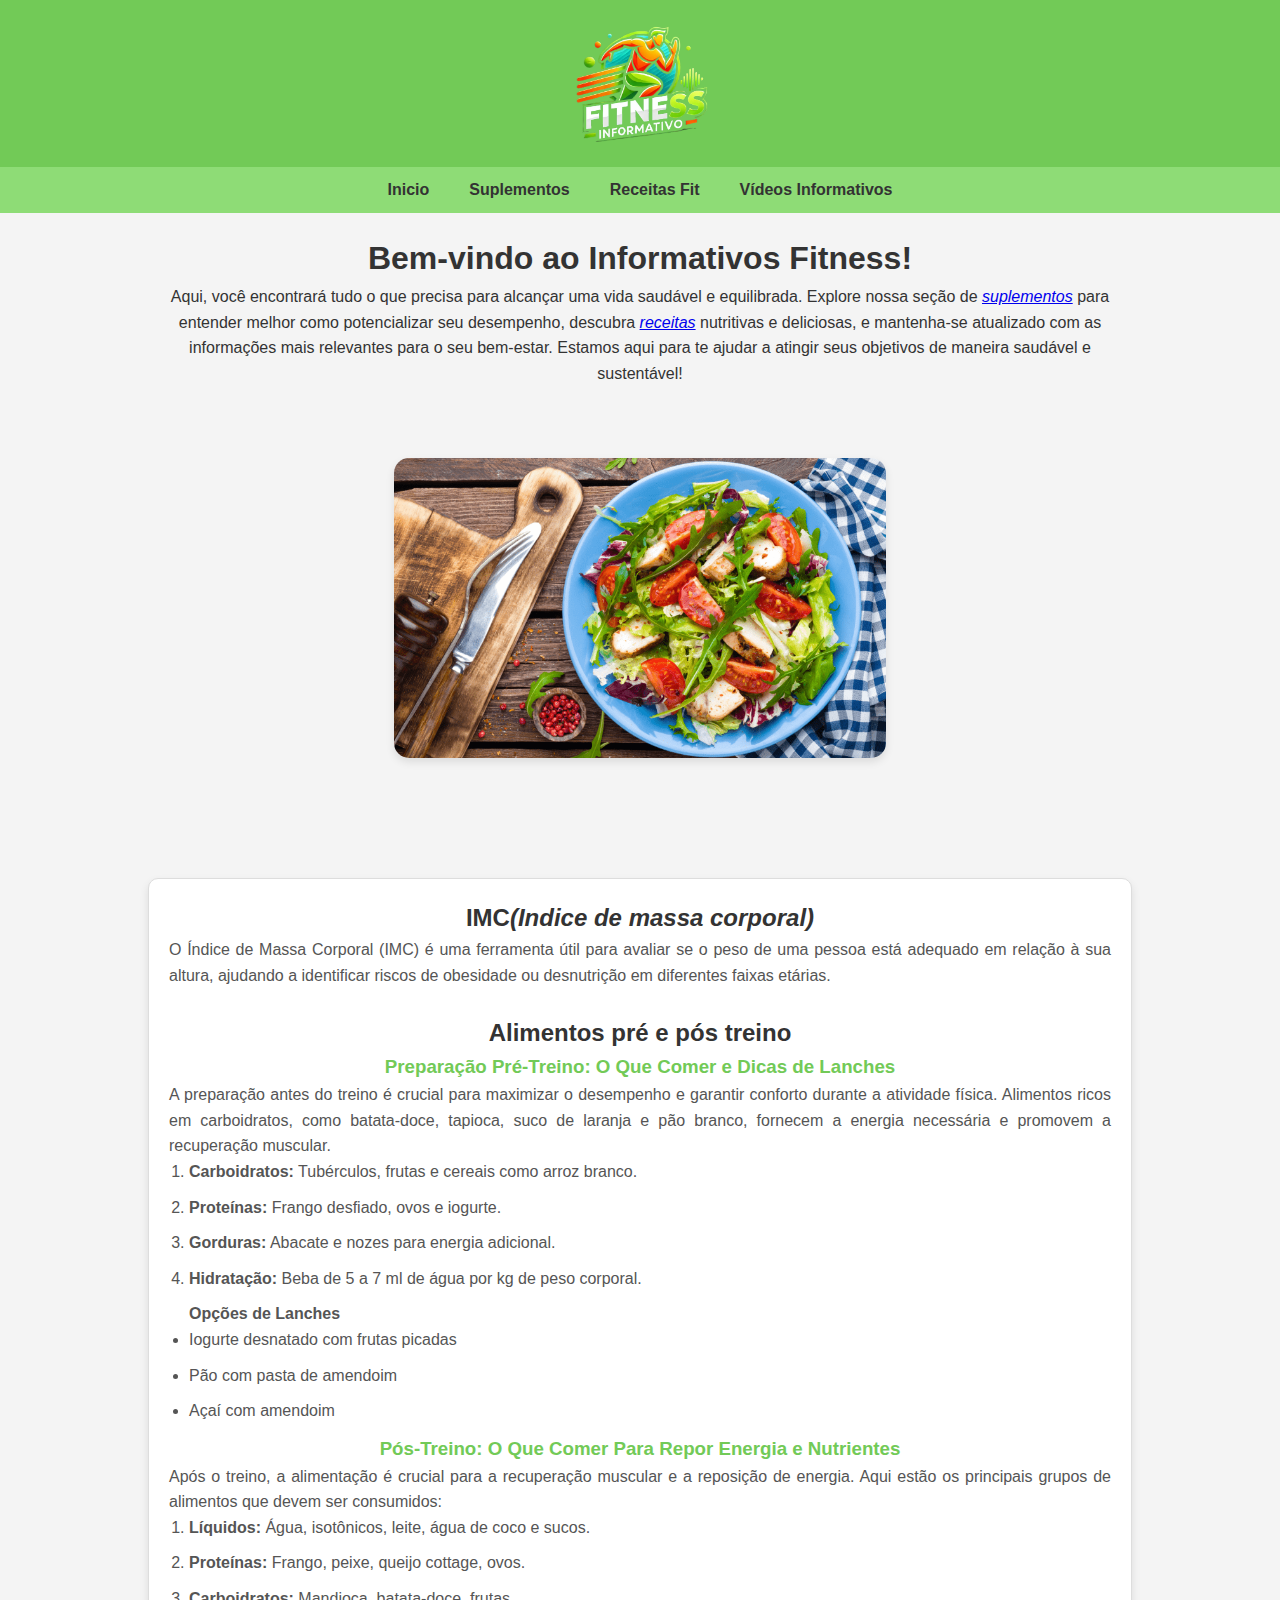
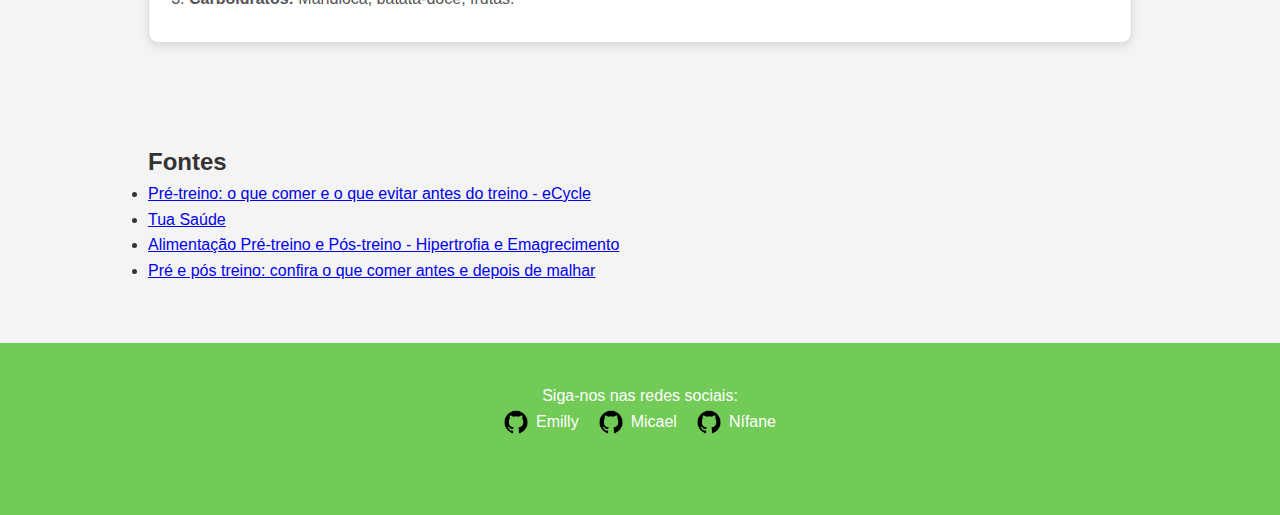
<file: index.html>
<!DOCTYPE html>
<html lang="pt-br">
<head>
    <meta charset="UTF-8">
    <meta name="viewport" content="width=device-width, initial-scale=1.0">
    <link rel="stylesheet" href="./css/receit.css">
    <title>Receitas Fitness</title>
</head>
<body>
    <header>
        <div class="header-top">
            <div class="logo">
                <img src="./images/logo2.png" alt="Logo do Site">
            </div>
        </div>
        <div class="header-bottom">
            <nav>
                <ul>
                    <li><a href="index.html">Inicio</a></li>
                    <li><a href="suplementos.html">Suplementos</a></li>
                    <li><a href="receitas.html">Receitas Fit</a></li>
                    <li><a href="videosInformativos.html">Vídeos Informativos</a></li>
                </ul>
            </nav>
        </div>
    </header>

    <div class="container">
        <h1>Bem-vindo ao Informativos Fitness!</h1>
        <p>
            Aqui, você encontrará tudo o que precisa para alcançar uma vida saudável e equilibrada. Explore nossa seção de 
            <a href="suplementos.html"><em>suplementos</em></a> para entender melhor como potencializar seu desempenho, descubra 
            <a href="receitas.html"><em>receitas</em></a> nutritivas e deliciosas, e mantenha-se atualizado com as informações 
            mais relevantes para o seu bem-estar. Estamos aqui para te ajudar a atingir seus objetivos de maneira saudável e 
            sustentável!
        </p>
        <br><br>
        <div class="caixa-treino-img">
            <img src="./images/imgCapa.png" alt="Informativos Fitness">
        </div>
    </div>

    <div class="container">
        <div class="caixa-treino">
            <h2>IMC<em>(Indice de massa corporal)</em></h2>
            <p>
                O Índice de Massa Corporal (IMC) é uma ferramenta útil para avaliar se o peso de uma pessoa está adequado em relação à sua altura, 
                ajudando a identificar riscos de obesidade ou desnutrição em diferentes faixas etárias.
            </p>
            <br>

            <h2>Alimentos pré e pós treino</h2>
            <h3>Preparação Pré-Treino: O Que Comer e Dicas de Lanches</h3>
            <p>
                A preparação antes do treino é crucial para maximizar o desempenho e garantir conforto durante a atividade física. Alimentos ricos em 
                carboidratos, como batata-doce, tapioca, suco de laranja e pão branco, fornecem a energia necessária e promovem a recuperação muscular.
            </p>
            <ol>
                <li><strong>Carboidratos:</strong> Tubérculos, frutas e cereais como arroz branco.</li>
                <li><strong>Proteínas:</strong> Frango desfiado, ovos e iogurte.</li>
                <li><strong>Gorduras:</strong> Abacate e nozes para energia adicional.</li>
                <li><strong>Hidratação:</strong> Beba de 5 a 7 ml de água por kg de peso corporal.</li>
            </ol>
            <ul>
                <p><strong>Opções de Lanches</strong></p>
                <li>Iogurte desnatado com frutas picadas</li>
                <li>Pão com pasta de amendoim</li>
                <li>Açaí com amendoim</li>
            </ul>
        
            <h3>Pós-Treino: O Que Comer Para Repor Energia e Nutrientes</h3>
            <p>
                Após o treino, a alimentação é crucial para a recuperação muscular e a reposição de energia. Aqui estão os principais grupos de alimentos 
                que devem ser consumidos:
            </p>
            <ol>
                <li><strong>Líquidos:</strong> Água, isotônicos, leite, água de coco e sucos.</li>
                <li><strong>Proteínas:</strong> Frango, peixe, queijo cottage, ovos.</li>
                <li><strong>Carboidratos:</strong> Mandioca, batata-doce, frutas.</li>
            </ol>
        </div>
    </div>

    <div class="container">
        <h2>Fontes</h2>
        <ul>
            <li>
                <a href="https://www.ecycle.com.br/pre-treino/">Pré-treino: o que comer e o que evitar antes do treino - eCycle</a>
            </li>
            <li>
                <a href="https://www.tuasaude.com/o-que-comer-antes-do-treino/">Tua Saúde</a>
            </li>
            <li>
                <a href="https://dicas.biotreino.com.br/alimentacao/alimentacao-pre-treino-e-pos-treino/"> Alimentação Pré-treino e Pós-treino - Hipertrofia e Emagrecimento</a>
            </li>
            <li>
                <a href="https://www.dci.com.br/saude/pre-e-pos-treino/95874/">Pré e pós treino: confira o que comer antes e depois de malhar </a>
            </li>
        </ul>
    </div>

    <footer>
        <div class="container">
            <p>Siga-nos nas redes sociais:</p>
            <nav>
                <ul>
                    <li>
                        <a href="https://github.com/Emillyjs">
                            <img src="./images/Github.png" alt="GitHub">Emilly
                        </a>
                    </li>
                    <li>
                        <a href="https://github.com/Mikemps">
                            <img src="./images/Github.png" alt="GitHub">Micael
                        </a>
                    </li>
                    <li>
                        <a href="https://github.com/Nifane3">
                            <img src="./images/Github.png" alt="GitHub">Nífane
                        </a>
                    </li>
                </ul>
            </nav>
        </div>
    </footer>

    <script src="./js/script.js"></script>
</body>
</html>
</file>
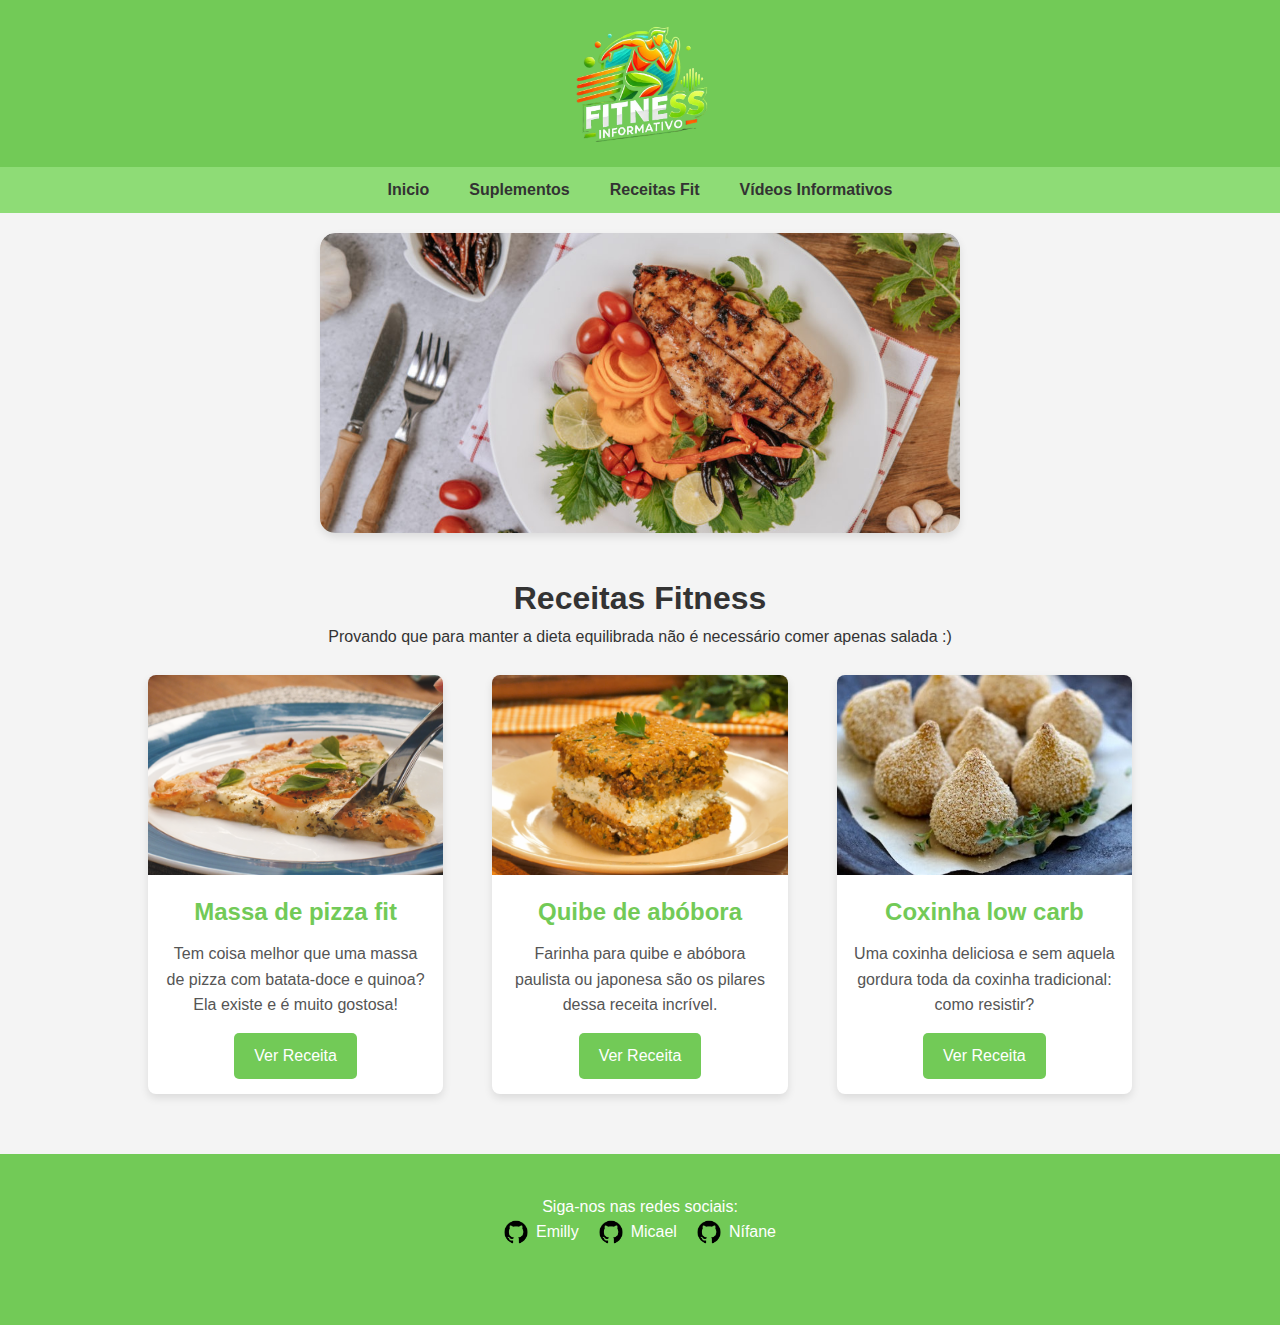
<file: receitas.html>
<!DOCTYPE html>
<html lang="pt-br">
<head>
    <meta charset="UTF-8">
    <meta name="viewport" content="width=device-width, initial-scale=1.0">
    <link rel="stylesheet" href="./css/receit.css">
    <title>Receitas Fitness</title>
</head>
<body>
    <header>
        <div class="header-top">
            <div class="logo">
                <img src="./images/logo2.png" alt="Logo do Site">
            </div>
        </div>
        <div class="header-bottom">
            <nav>
                <ul>
                    <li><a href="index.html">Inicio</a></li>
                    <li><a href="suplementos.html">Suplementos</a></li>
                    <li><a href="receitas.html">Receitas Fit</a></li>
                    <li><a href="videosInformativos.html">Vídeos Informativos</a></li>
                </ul>
            </nav>
        </div>
    </header>

    <section class="slider-container">
        <div class="slider">
            <div class="slide">
                <img src="./images/banner1.jpg" alt="Receita 1">
            </div>
            <div class="slide">
                <img src="./images/banner2.jpg" alt="Receita 2">
            </div>
            <div class="slide">
                <img src="./images/banner3.jpg" alt="Receita 3">
            </div>
            <div class="slide">
                <img src="./images/banner4.jpg" alt="Receita 4">
            </div>
        </div>
    </section>

    <main class="container">
        <h1>Receitas Fitness</h1>
        <p>Provando que para manter a dieta equilibrada não é necessário comer apenas salada :)</p>
        <br>
        <section class="receitas">
            <div class="receitas-card">
                <img src="./images/receita1.png" alt="Massa de pizza fit">
                <h2>Massa de pizza fit</h2>
                <p>Tem coisa melhor que uma massa de pizza com batata-doce e quinoa? Ela existe e é muito gostosa!</p>
                <a href="https://www.tudogostoso.com.br/receita/301730-massa-de-pizza-fit.html">Ver Receita</a>
            </div>
            <div class="receitas-card">
                <img src="./images/receita2.png" alt="Quibe de abóbora">
                <h2>Quibe de abóbora</h2>
                <p>Farinha para quibe e abóbora paulista ou japonesa são os pilares dessa receita incrível.</p>
                <a href="https://www.tudogostoso.com.br/receita/186083-quibe-de-abobora.html">Ver Receita</a>
            </div>
            <div class="receitas-card">
                <img src="./images/receita3.jpg" alt="Coxinha low carb">
                <h2>Coxinha low carb</h2>
                <p>Uma coxinha deliciosa e sem aquela gordura toda da coxinha tradicional: como resistir?</p>
                <a href="https://www.tudogostoso.com.br/receita/200047-coxinha-low-carb.html">Ver Receita</a>
            </div>
        </section>
    </main>

    <footer>
        <div class="container">
            <p>Siga-nos nas redes sociais:</p>
            <nav>
                <ul>
                    <li>
                        <a href="https://github.com/Emillyjs">
                            <img src="./images/Github.png" alt="GitHub">Emilly
                        </a>
                    </li>
                    <li>
                        <a href="https://github.com/Mikemps">
                            <img src="./images/Github.png" alt="GitHub">Micael
                        </a>
                    </li>
                    <li>
                        <a href="https://github.com/Nifane3">
                            <img src="./images/Github.png" alt="GitHub">Nífane
                        </a>
                    </li>
                </ul>
            </nav>
        </div>
    </footer>

    <script src="./js/script.js"></script>
</body>
</html>
</file>
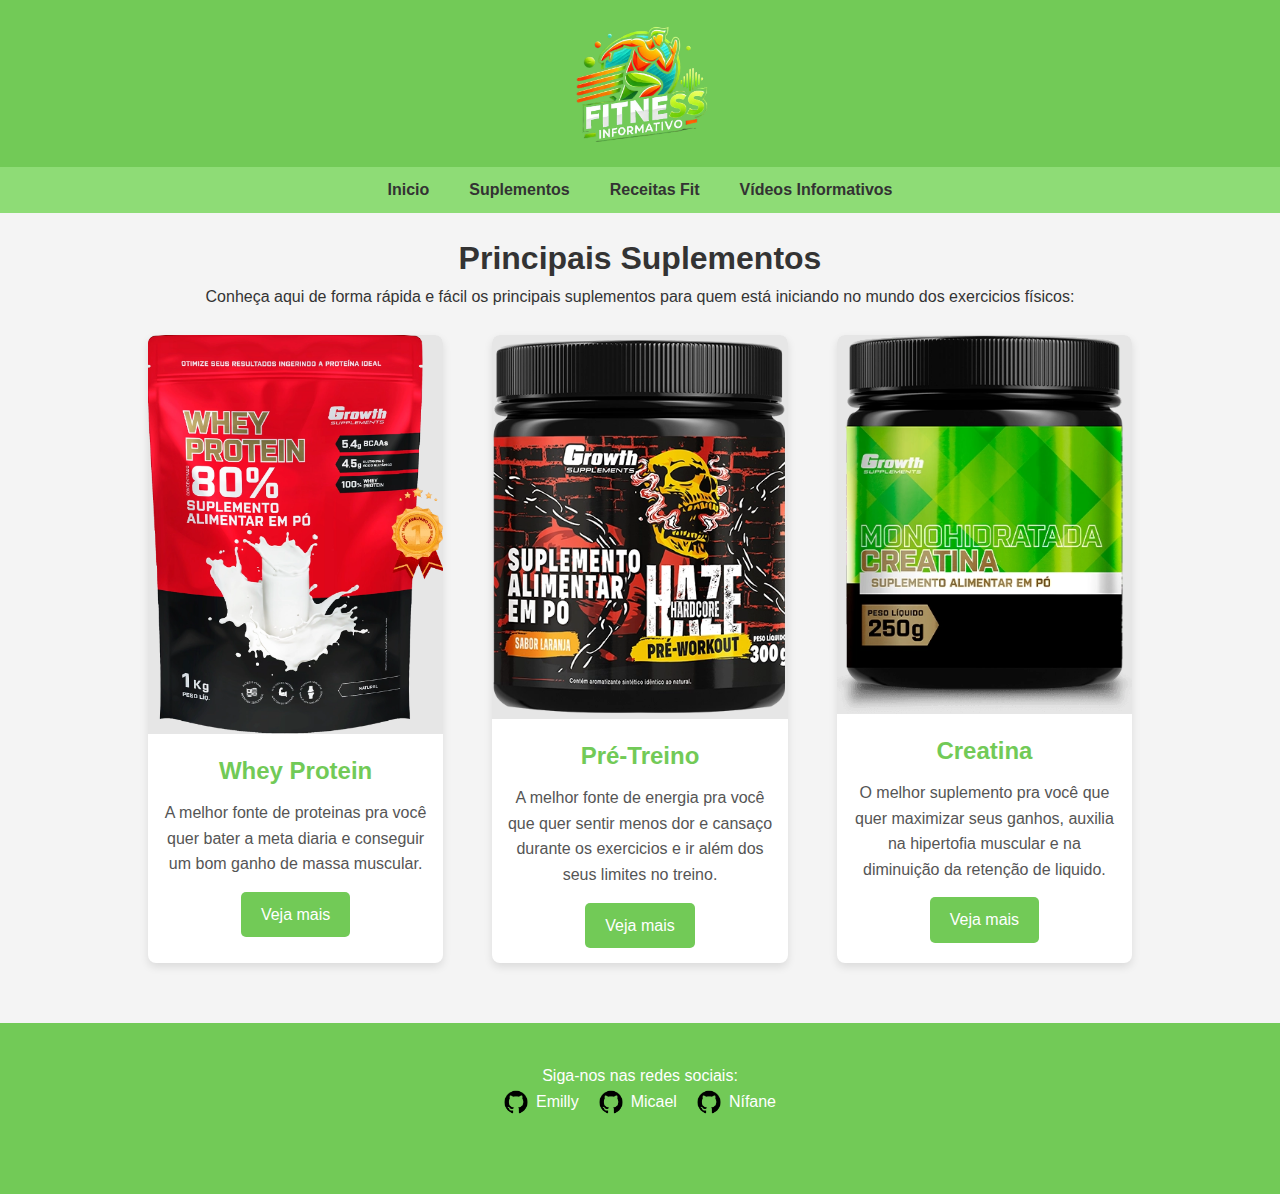
<file: suplementos.html>
<!DOCTYPE html>
<html lang="pt-br">
<head>
    <meta charset="UTF-8">
    <meta name="viewport" content="width=device-width, initial-scale=1.0">
    <link rel="stylesheet" href="./css/receit.css">
    <title>Receitas Fitness</title>
</head>
<body>
    <header>
        <div class="header-top">
            <div class="logo">
                <img src="./images/logo2.png" alt="Logo do Site">
            </div>
        </div>
        <div class="header-bottom">
            <nav>
                <ul>
                    <li><a href="index.html">Inicio</a></li>
                    <li><a href="suplementos.html">Suplementos</a></li>
                    <li><a href="receitas.html">Receitas Fit</a></li>
                    <li><a href="videosInformativos.html">Vídeos Informativos</a></li>
                </ul>
            </nav>
        </div>
    </header>

    <main class="container">
        <h1>Principais Suplementos</h1>
        <p>Conheça aqui de forma rápida e fácil os principais suplementos para quem está iniciando no mundo dos exercicios físicos:</p>
        <br>
        <section class="suplementos">
            <div class="suplementos-card">
                <img src="./images/whey.png" alt="Whey Protein">
                <h2>Whey Protein</h2>
                <p>A melhor fonte de proteinas pra você quer bater a meta diaria e conseguir um bom ganho de massa muscular.</p>
                <a href="https://www.gsuplementos.com.br/whey-protein-concentrado-1kg-growth-supplements-p985936">Veja mais</a>
            </div>
            <div class="suplementos-card">
                <img src="./images/pre.png" alt="Pré-Treino">
                <h2>Pré-Treino</h2>
                <p>A melhor fonte de energia pra você que quer sentir menos dor e cansaço durante os exercicios e ir além dos seus limites no treino.</p>
                <a href="https://www.gsuplementos.com.br/pre-treino-haze-hardcore-300gr-growth-supplements">Veja mais</a>
            </div>
            <div class="suplementos-card">
                <img src="./images/creatina.png" alt="Creatina">
                <h2>Creatina</h2>
                <p>O melhor suplemento pra você que quer maximizar seus ganhos, auxilia na hipertofia muscular e na diminuição da retenção de liquido.</p>
                <a href="https://www.gsuplementos.com.br/creatina-monohidratada-250gr-growth-supplements-p985931">Veja mais</a>
            </div>
        </section>
    </main>

    <footer>
        <div class="container">
            <p>Siga-nos nas redes sociais:</p>
            <nav>
                <ul>
                    <li>
                        <a href="https://github.com/Emillyjs">
                            <img src="./images/Github.png" alt="GitHub">Emilly
                        </a>
                    </li>
                    <li>
                        <a href="https://github.com/Mikemps">
                            <img src="./images/Github.png" alt="GitHub">Micael
                        </a>
                    </li>
                    <li>
                        <a href="https://github.com/Nifane3">
                            <img src="./images/Github.png" alt="GitHub">Nífane
                        </a>
                    </li>
                </ul>
            </nav>
        </div>
    </footer>

    <script src="./js/script.js"></script>
</body>
</html>
</file>
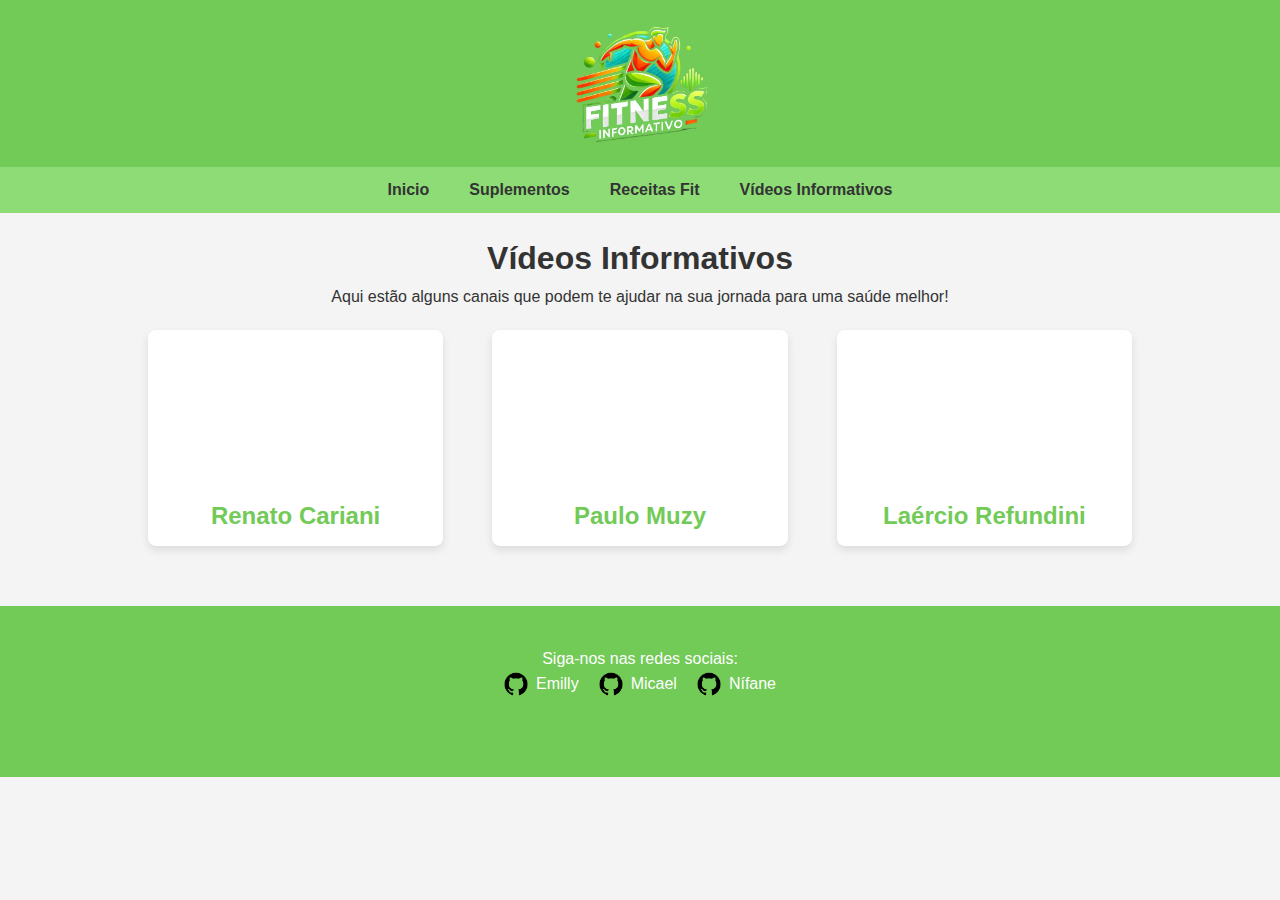
<file: videosInformativos.html>
<!DOCTYPE html>
<html lang="pt-br">
<head>
    <meta charset="UTF-8">
    <meta name="viewport" content="width=device-width, initial-scale=1.0">
    <link rel="stylesheet" href="./css/receit.css">
    <title>Vídeos Informativos</title>
</head>
<body>
    <header>
        <div class="header-top">
            <div class="logo">
                <img src="./images/logo2.png" alt="Logo do Site">
            </div>
        </div>
        <div class="header-bottom">
            <nav>
                <ul>
                    <li><a href="index.html">Inicio</a></li>
                    <li><a href="suplementos.html">Suplementos</a></li>
                    <li><a href="receitas.html">Receitas Fit</a></li>
                    <li><a href="videosInformativos.html">Vídeos Informativos</a></li>
                </ul>
            </nav>
        </div>
    </header>

    <main class="container">
        <h1>Vídeos Informativos</h1>
        <p>Aqui estão alguns canais que podem te ajudar na sua jornada para uma saúde melhor!</p>

        <section class="video-grid">
            <div class="video-card">
                <iframe width="560" height="315" 
                    src="https://www.youtube.com/embed/No6n6r5INkU" 
                    title="YouTube video player" 
                    frameborder="0" 
                    allow="accelerometer; autoplay; clipboard-write; encrypted-media; gyroscope; picture-in-picture" 
                    allowfullscreen>
                </iframe>
                <h2>Renato Cariani</h2>
            </div>
            <div class="video-card">
                <iframe width="560" height="315" 
                    src="https://www.youtube.com/embed/cbmRw1Y9QPQ" 
                    title="YouTube video player" 
                    frameborder="0" 
                    allow="accelerometer; autoplay; clipboard-write; encrypted-media; gyroscope; picture-in-picture" 
                    allowfullscreen>
                </iframe>
                <h2>Paulo Muzy</h2>
            </div>
            <div class="video-card">
                <iframe width="560" height="315" 
                    src="https://www.youtube.com/embed/F_Vc8afBt9I" 
                    title="YouTube video player" 
                    frameborder="0" 
                    allow="accelerometer; autoplay; clipboard-write; encrypted-media; gyroscope; picture-in-picture" 
                    allowfullscreen>
                </iframe>
                <h2>Laércio Refundini</h2>
            </div>
        </section>
    </main>

    <footer>
        <div class="container">
            <p>Siga-nos nas redes sociais:</p>
            <nav>
                <ul>
                    <li>
                        <a href="https://github.com/Emillyjs">
                            <img src="./images/Github.png" alt="GitHub">Emilly
                        </a>
                    </li>
                    <li>
                        <a href="https://github.com/Mikemps">
                            <img src="./images/Github.png" alt="GitHub">Micael
                        </a>
                    </li>
                    <li>
                        <a href="https://github.com/Nifane3">
                            <img src="./images/Github.png" alt="GitHub">Nífane
                        </a>
                    </li>
                </ul>
            </nav>
        </div>
    </footer>

    <script src="./js/script.js"></script>
</body>
</html>
</file>
<file: css/receit.css>
* {
    margin: 0;
    padding: 0;
    box-sizing: border-box;
}

body {
    font-family: 'Arial', sans-serif;
    background-color: #f4f4f4;
    color: #333;
    line-height: 1.6;
}

.container {
    width: 80%;
    margin: 0 auto;
    padding: 20px;
    padding-bottom: 60px;
}

.container h1,
p {
    text-align: center;
}

/* Cabeçalho */
header {
    width: 100%;
}

.header-top {
    background-color: #72CA57;
    padding: 10px 0;
}

.header-top .logo img {
    width: 150px;
    display: block;
    margin: 0 auto;
}

.header-bottom {
    background-color: #8EDC76;
}

.header-bottom nav ul {
    list-style-type: none;
    display: flex;
    justify-content: center;
    padding: 10px 0;
}

.header-bottom nav ul li {
    margin: 0 20px; /* Espaçamento entre os links do menu */
}

.header-bottom nav ul li a {
    color: #333;
    text-decoration: none;
    font-weight: bold;
}

.header-bottom nav ul li a:hover {
    text-decoration: underline;
}

/* Estilo para caixas de "Preparação Pré-Treino" e "Pós-Treino" */
.caixa-treino {
    background-color: white;
    border-radius: 10px;
    padding: 20px;
    margin: 20px 0;
    box-shadow: 0 4px 8px rgba(0, 0, 0, 0.1);
    border: 1px solid #ddd;
}

.caixa-treino h3 {
    color: #72CA57;
    text-align: center;
}

.caixa-treino p,
.caixa-treino li {
    color: #555;
    line-height: 1.6;
    text-align: justify;
}

.caixa-treino ol,
.caixa-treino ul {
    margin-left: 20px;
}

.caixa-treino li {
    margin-bottom: 10px;
}

.caixa-treino h2 {
    text-align: center;
}

.caixa-treino-img {
    width: 50%;
    margin: 20px auto;
    overflow: hidden;
    position: relative;
    border-radius: 15px;
    box-shadow: 0 4px 8px rgba(0, 0, 0, 0.1);
    height: 300px;
}

.caixa-treino-img img {
    width: 100%;
    height: 100%;
    object-fit: cover;
}

/* Espaçamento entre o cabeçalho e o carrossel */
main {
    padding-top: 20px;
}

/* Slider (Carrossel) */
.slider-container {
    width: 50%;
    margin: 20px auto;
    overflow: hidden;
    position: relative;
    border-radius: 15px;
    box-shadow: 0 4px 8px rgba(0, 0, 0, 0.1);
    height: 300px;
}

.slider {
    display: flex;
    transition: transform 0.5s ease-in-out;
}

.slide {
    min-width: 100%;
    height: 100%;
}

.slide img {
    width: 100%;
    height: 100%;
    object-fit: cover;
    border-radius: 15px;
}

/* Estilos dos Cards de Receitas */
.receitas {
    display: flex;
    justify-content: space-between;
    gap: 20px;
}

.receitas-card {
    background-color: white;
    border-radius: 8px;
    overflow: hidden;
    box-shadow: 0 4px 8px rgba(0, 0, 0, 0.1);
    width: 30%;
    text-align: center;
}

.receitas-card img {
    width: 100%;
    height: 200px;
    object-fit: cover;
}

.receitas-card h2 {
    margin: 10px 0;
    color: #72CA57;
}

.receitas-card p {
    padding: 0 15px;
    color: #555;
}

.receitas-card a {
    display: inline-block;
    margin: 15px 0;
    padding: 10px 20px;
    background-color: #72CA57;
    color: white;
    text-decoration: none;
    border-radius: 5px;
}

.receitas-card a:hover {
    background-color: #72CA57;
}

/* Suplementos */
.suplementos {
    display: flex;
    justify-content: space-between;
    gap: 20px;
}

.suplementos-card {
    background-color: white;
    border-radius: 8px;
    overflow: hidden;
    box-shadow: 0 4px 8px rgba(0, 0, 0, 0.1);
    width: 30%;
    text-align: center;
}

.suplementos-card img {
    width: 100%;
    height: auto;
    object-fit: cover;
}

.suplementos-card h2 {
    margin: 10px 0;
    color: #72CA57;
}

.suplementos-card p {
    padding: 0 15px;
    color: #555;
}

.suplementos-card a {
    display: inline-block;
    margin: 15px 0;
    padding: 10px 20px;
    background-color: #72CA57;
    color: white;
    text-decoration: none;
    border-radius: 5px;
}

.suplementos-card a:hover {
    background-color: #72CA57;
}

/* Vídeos */
.video-grid {
    display: flex;
    justify-content: space-between;
    flex-wrap: wrap; /* Permite que os cartões se movam para a próxima linha se não houver espaço */
    gap: 20px; /* Espaçamento entre os cartões */
    margin-top: 20px; /* Espaçamento acima da grade */
}

.video-card {
    background-color: white;
    border-radius: 8px;
    overflow: hidden;
    box-shadow: 0 4px 8px rgba(0, 0, 0, 0.1);
    width: 30%; /* Ajuste conforme necessário para o layout */
    text-align: center;
}

.video-card iframe {
    width: 100%; /* O vídeo ocupa toda a largura do cartão */
    height: auto; /* Altura automática para manter a proporção do vídeo */
}

.video-card h2 {
    margin: 10px 0;
    color: #72CA57; /* Manter a mesma cor usada nos títulos das receitas */
}

.video-card p {
    padding: 0 15px;
    color: #555; /* Texto descritivo em um tom cinza */
}

footer {
    background-color: #72CA57;
    color: white;
    text-align: center;
    padding: 20px 0; /* Espaço interno do rodapé */
    margin: 0; /* Remove margens */
}

footer nav ul {
    display: flex;
    justify-content: center;
    list-style-type: none;
}

footer nav ul li {
    margin: 0 10px;
}

footer nav ul li a {
    color: white;
    text-decoration: none;
    display: flex;
    align-items: center;
}

footer nav ul li a img {
    width: 24px;
    margin-right: 8px;
}

/* Media Queries para Responsividade */
@media (max-width: 1024px) {
    .container {
        width: 90%;
    }

    .header-bottom nav ul {
        flex-direction: column; /* Menu vertical em telas menores */
    }

    .header-bottom nav ul li {
        margin: 10px 0; /* Espaçamento entre os itens do menu */
    }

    .caixa-treino-img {
        width: 80%; /* Ajusta a largura das imagens */
    }

    .slider-container {
        width: 80%; /* Ajusta a largura do slider */
    }

    .receitas,
    .suplementos {
        flex-direction: column; /* Cards em coluna */
        align-items: center; /* Centraliza os itens */
    }

    .receitas-card,
    .suplementos-card {
        width: 80%; /* Ajusta a largura dos cards */
        margin: 10px 0; /* Espaçamento entre os cards */
    }

    .video-card {
        width: 80%; /* Ajusta a largura dos cards de vídeo */
    }
}

@media (max-width: 768px) {
    .receitas-card,
    .suplementos-card {
        width: 100%; /* Ajusta a largura dos cards para ocupar toda a tela */
    }

    .video-card {
        width: 100%; /* Ajusta a largura dos cards de vídeo para ocupar toda a tela */
    }
}
</file>
